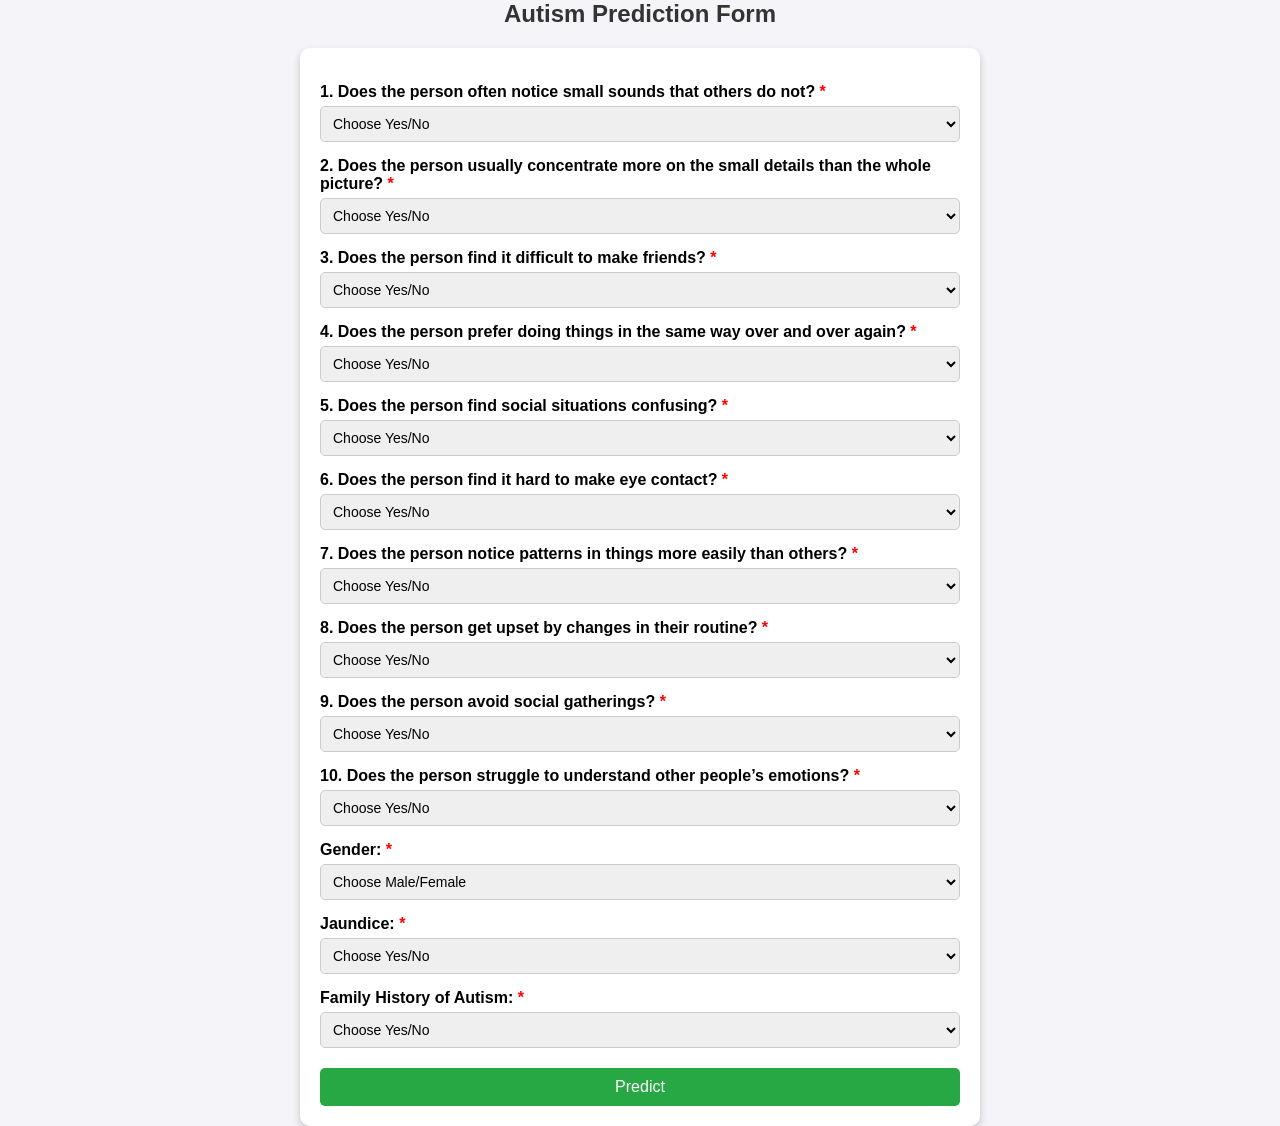
<file: OneDrive/Documents/ASPD2/Templates/index.html>
<head>
    <style>
        /* General Styling */
        body {
            font-family: Arial, sans-serif;
            background-color: #f4f4f9;
            text-align: center;
            margin: 0;
            padding: 0;
        }

        /* Form Container */
        form {
            background: #ffffff;
            padding: 20px;
            width: 50%;
            margin: auto;
            border-radius: 10px;
            box-shadow: 0 4px 8px rgba(0, 0, 0, 0.2);
            text-align: left;
        }

        /* Headings */
        h2 {
            color: #333;
            margin-bottom: 20px;
        }

        /* Labels */
        label {
            font-size: 16px;
            font-weight: bold;
            display: block;
            margin-top: 15px;
        }

        /* Add red asterisk for required fields */
        .required::after {
            content: " *";
            color: red;
        }

        /* Inputs & Select */
        input, select {
            width: 100%;
            padding: 8px;
            margin-top: 5px;
            border: 1px solid #ccc;
            border-radius: 5px;
            font-size: 14px;
        }

        /* Submit Button */
        button {
            background-color: #28a745;
            color: white;
            border: none;
            padding: 10px 15px;
            font-size: 16px;
            cursor: pointer;
            border-radius: 5px;
            margin-top: 20px;
            width: 100%;
        }

        button:hover {
            background-color: #218838;
        }

        /* Responsive */
        @media (max-width: 768px) {
            form {
                width: 80%;
            }
        }
    </style>
    <script>
        function validateForm(event) {
            event.preventDefault(); // Prevent form submission

            let inputs = document.querySelectorAll("select");
            let isValid = true;

            inputs.forEach(input => {
                if (input.value === "" || input.value === "Choose Yes/No" || input.value === "Choose Male/Female") {
                    isValid = false;
                    input.style.border = "2px solid red"; // Highlight empty fields
                } else {
                    input.style.border = "1px solid #ccc"; // Reset valid fields
                }
            });

            if (!isValid) {
                alert("All fields are mandatory. Please fill in all required fields.");
            } else {
                document.getElementById("autismForm").submit(); // Submit only if valid
            }
        }
    </script>
</head>
<body>
    <h2>Autism Prediction Form</h2>
    <form id="autismForm" action="/predict" method="post">

        <label class="required" for="A1_Score">1. Does the person often notice small sounds that others do not?</label>
        <select name="A1_Score" required>
            <option disabled selected>Choose Yes/No</option>
            <option value="1">Yes</option>
            <option value="0">No</option>
        </select><br>

        <label class="required" for="A2_Score">2. Does the person usually concentrate more on the small details than the whole picture?</label>
        <select name="A2_Score" required>
            <option disabled selected>Choose Yes/No</option>
            <option value="1">Yes</option>
            <option value="0">No</option>
        </select><br>

        <label class="required" for="A3_Score">3. Does the person find it difficult to make friends?</label>
        <select name="A3_Score" required>
            <option disabled selected>Choose Yes/No</option>
            <option value="1">Yes</option>
            <option value="0">No</option>
        </select><br>

        <label class="required" for="A4_Score">4. Does the person prefer doing things in the same way over and over again?</label>
        <select name="A4_Score" required>
            <option disabled selected>Choose Yes/No</option>
            <option value="1">Yes</option>
            <option value="0">No</option>
        </select><br>

        <label class="required" for="A5_Score">5. Does the person find social situations confusing?</label>
        <select name="A5_Score" required>
            <option disabled selected>Choose Yes/No</option>
            <option value="1">Yes</option>
            <option value="0">No</option>
        </select><br>

        <label class="required" for="A6_Score">6. Does the person find it hard to make eye contact?</label>
        <select name="A6_Score" required>
            <option disabled selected>Choose Yes/No</option>
            <option value="1">Yes</option>
            <option value="0">No</option>
        </select><br>

        <label class="required" for="A7_Score">7. Does the person notice patterns in things more easily than others?</label>
        <select name="A7_Score" required>
            <option disabled selected>Choose Yes/No</option>
            <option value="1">Yes</option>
            <option value="0">No</option>
        </select><br>

        <label class="required" for="A8_Score">8. Does the person get upset by changes in their routine?</label>
        <select name="A8_Score" required>
            <option disabled selected>Choose Yes/No</option>
            <option value="1">Yes</option>
            <option value="0">No</option>
        </select><br>

        <label class="required" for="A9_Score">9. Does the person avoid social gatherings?</label>
        <select name="A9_Score" required>
            <option disabled selected>Choose Yes/No</option>
            <option value="1">Yes</option>
            <option value="0">No</option>
        </select><br>

        <label class="required" for="A10_Score">10. Does the person struggle to understand other people’s emotions?</label>
        <select name="A10_Score" required>
            <option disabled selected>Choose Yes/No</option>
            <option value="1">Yes</option>
            <option value="0">No</option>
        </select><br>

        <label class="required" for="gender">Gender:</label>
        <select name="gender" required>
            <option disabled selected>Choose Male/Female</option>
            <option value="Male">Male</option>
            <option value="Female">Female</option>
        </select><br>

        <label class="required" for="jaundice">Jaundice:</label>
        <select name="jaundice" required>
            <option disabled selected>Choose Yes/No</option>
            <option value="Yes">Yes</option>
            <option value="No">No</option>
        </select><br>

        <label class="required" for="autism">Family History of Autism:</label>
        <select name="autism" required>
            <option disabled selected>Choose Yes/No</option>
            <option value="Yes">Yes</option>
            <option value="No">No</option>
        </select><br>

        <button type="submit" onclick="validateForm(event)">Predict</button>
    </form>
</body>
</file>
